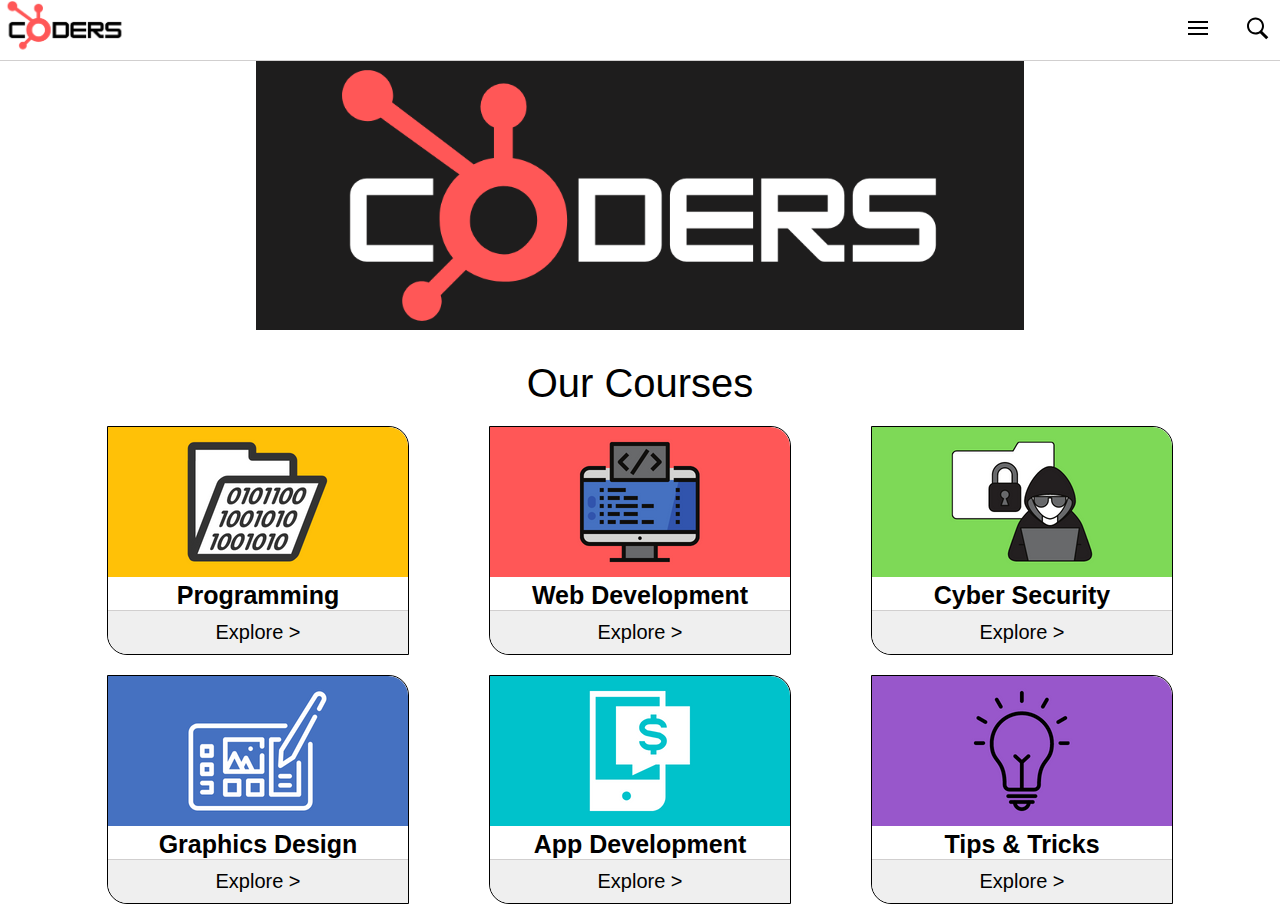
<file: index.html>
<!DOCTYPE html>
<html lang="en">
  <head>
    <meta charset="UTF-8" />
    <meta http-equiv="X-UA-Compatible" content="IE=edge" />
    <meta name="viewport" content="width=device-width, initial-scale=1.0" />
    <title>Coders Hub</title>
    <link rel="shortcut icon" href="logo1.png" type="image/x-icon">
    <link rel="stylesheet" href="CSS\nav_bar.css" />
    <link rel="stylesheet" href="CSS/dashboard_slider.css" />
    <link rel="stylesheet" href="CSS/slider-banner.css">
    <link rel="stylesheet" href="CSS/my-courses.css">
  </head>
  <style>
    * {
      margin: 0;
      padding: 0;
    }

    hr {
      border: none;
      border-bottom: 1px solid rgb(209, 207, 207);
      margin: 0px;
    }



  </style>
  </style>
  <body>
    <audio
      id="pop-sound"
      src="sounds/UI Hover (Among Us Menu Button) - Sound Effect for editing (mp3cut.net).mp3"
    ></audio>

    <nav>
      <img src="images/logo.png" alt="" />
      <div class="nav-items">
        <!-- <a onmouseover="myaudio()" href="index1.html">Home</a>
        <a onmouseover="myaudio()" href="#tutorials">Courses</a>
        <a onmouseover="myaudio()" href="#roadmap">Roadmaps</a>
        <a onmouseover="myaudio()" href="#Mentorship">Mentorship</a>
        <a onmouseover="myaudio()" href="#About">About</a>
        <a onmouseover="myaudio()" href="#contact">Contact</a> -->

        
      

    <div class="more-section">
      <div class="morebtn" onclick="hamburgerclick()" onmouseover="myaudio()">
        <svg
          xmlns="http://www.w3.org/2000/svg"
          x="0px"
          y="0px"
          width="24"
          height="24"
          viewBox="0 0 24 24"
        >
          >
          <path
            d="M 2 5 L 2 7 L 22 7 L 22 5 L 2 5 z M 2 11 L 2 13 L 22 13 L 22 11 L 2 11 z M 2 17 L 2 19 L 22 19 L 22 17 L 2 17 z"
          ></path>
        </svg>
      </div>


      <div class="more-menu" id="moremenu-id">
        <a onmouseover="myaudio()" href="index1.html" class="menu-items" >Home</a>
        <a onmouseover="myaudio()" href="#tutorials" class="menu-items">Courses</a>
        <a onmouseover="myaudio()" href="#roadmap" class="menu-items">Roadmaps</a>
        <a onmouseover="myaudio()" href="#Mentorship" class="menu-items">Mentorship</a>
        <a onmouseover="myaudio()" href="#About" class="menu-items">About</a>
        <a onmouseover="myaudio()" href="#contact" class="menu-items">Contact</a>
      </div>
    </div>

    <div class="search-bar">
          <div
            class="search-icon"
            onclick="mysearchbar()"
            onmouseover="myaudio()"
          >
            <svg
              xmlns="http://www.w3.org/2000/svg"
              fill="#000000"
              viewBox="0 0 50 50"
              width="50px"
              height="50px"
            >
              <path
                d="M 21 3 C 11.601563 3 4 10.601563 4 20 C 4 29.398438 11.601563 37 21 37 C 24.355469 37 27.460938 36.015625 30.09375 34.34375 L 42.375 46.625 L 46.625 42.375 L 34.5 30.28125 C 36.679688 27.421875 38 23.878906 38 20 C 38 10.601563 30.398438 3 21 3 Z M 21 7 C 28.199219 7 34 12.800781 34 20 C 34 27.199219 28.199219 33 21 33 C 13.800781 33 8 27.199219 8 20 C 8 12.800781 13.800781 7 21 7 Z"
              />
            </svg>
          </div>
          <div class="search-textbox">
            <input
              type="text"
              name="searchbox"
              id="search-box"
              placeholder="Search Courses..."
            />
          </div>
        </div>
    </nav>
    <hr />

    <!-- Slideshow container -->
     <div class="myslideshow">
      <div class="slideshow-container"></div>
    </div>

  <div class="courses_section">
      <h1>Our Courses</h1>
      <div class="mycourses">
        <div class="mycard">
          <div class="car_img"><img src="courses/programming.png" alt="" /></div>
          <div class="card_content">
            <h1>Programming</h1>
          </div>
          <hr />
          <button class="explorebutton">Explore ></button>
        </div>

        <div class="mycard">
          <div class="car_img"><img src="courses/Web Development.png" alt="" /></div>
          <div class="card_content">
            <h1>Web Development</h1>
          </div>
          <hr />
          <button class="explorebutton">Explore ></button>
        </div>

        <div class="mycard">
          <div class="car_img"><img src="courses/Cyber Security.png" alt="" /></div>
          <div class="card_content">
            <h1>Cyber Security</h1>
          </div>
          <hr />
          <button class="explorebutton">Explore ></button>
        </div>

        <div class="mycard">
          <div class="car_img"><img src="courses/Graphics Design.png" alt="" /></div>
          <div class="card_content">
            <h1>Graphics Design</h1>
          </div>
          <hr />

          <button class="explorebutton">Explore ></button>
        </div>

        <div class="mycard">
          <div class="car_img"><img src="courses/App Development.png" alt="" /></div>
          <div class="card_content">
            <h1>App Development</h1>
          </div>
          <hr />

          <button class="explorebutton">Explore ></button>
        </div>

        <div class="mycard">
          <div class="car_img"><img src="courses/Tips & Tricks.png" alt="" /></div>
          <div class="card_content">
            <h1>Tips & Tricks</h1>
          </div>
          <hr />

          <button class="explorebutton">Explore ></button>
        </div>
      </div>
    </div>
  </body>
  <script src="JS/audio-play.js"></script>
  <script>
    let searchbarvar = 0;
    function mysearchbar() {
      if (searchbarvar == 0) {
        document.getElementById("search-box").style.display = "flex";
        searchbarvar = 1;
      } else if (searchbarvar == 1) {
        document.getElementById("search-box").style.display = "none";
        searchbarvar = 0;
      }
    }


     let myhamburgervar = 1;
    function hamburgerclick() {
      if (myhamburgervar == 1) {
        document.getElementById("moremenu-id").style.display = "flex";
        myhamburgervar = 0;
      } else if (myhamburgervar == 0) {
        document.getElementById("moremenu-id").style.display = "none";
        myhamburgervar = 1;
      }
    }
  </script>
</html>
</file>
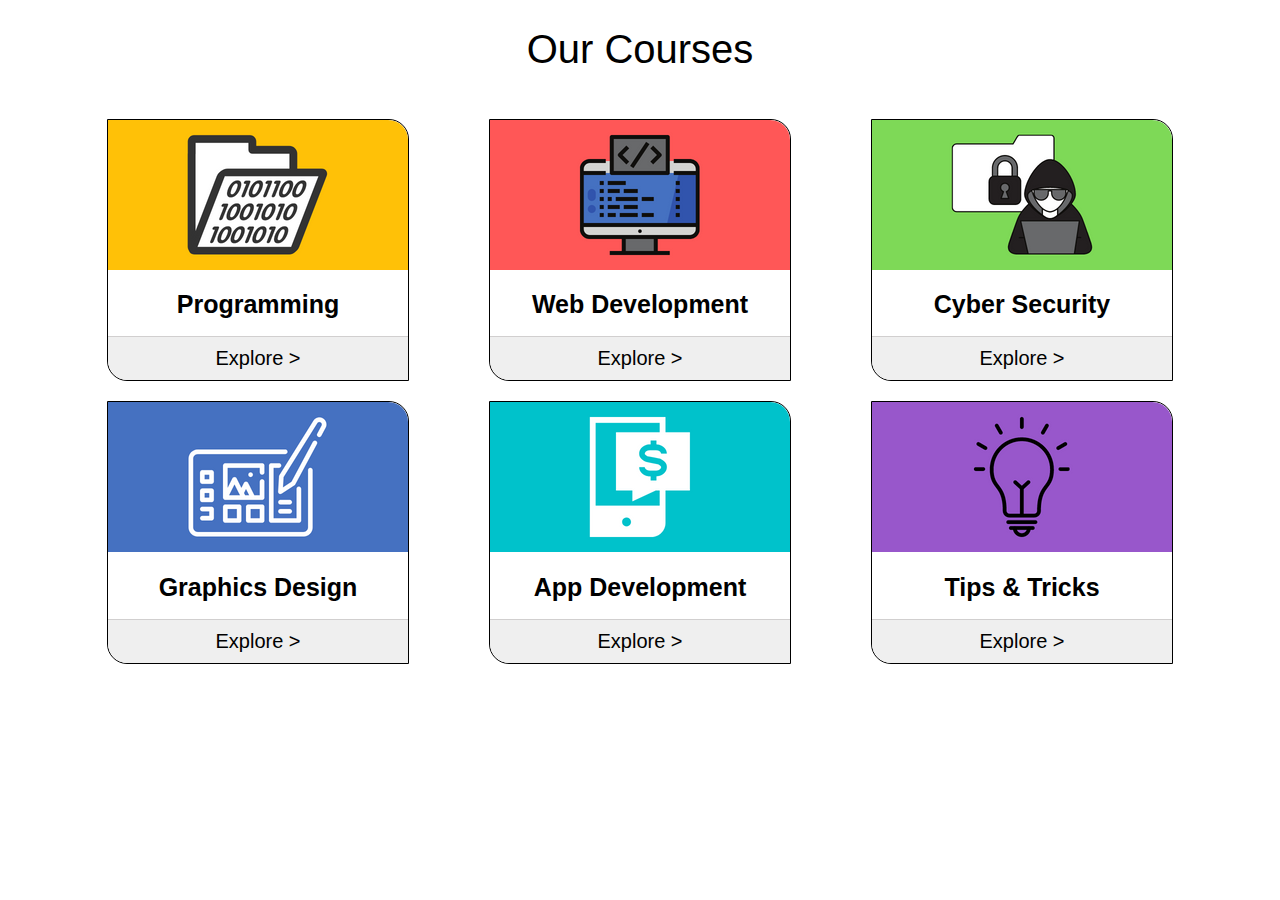
<file: courses/courses.html>
<!DOCTYPE html>
<html lang="en">
  <head>
    <meta charset="UTF-8" />
    <meta http-equiv="X-UA-Compatible" content="IE=edge" />
    <meta name="viewport" content="width=device-width, initial-scale=1.0" />
    <title>Document</title>
  </head>
  <style>
    hr {
      border: none;
      border-bottom: 1px solid rgb(209, 207, 207);
      margin: 0px;
    }

    .courses_section {
      width: 100%;
      text-align: center;
    }

    .courses_section h1 {
      font-family: -apple-system, BlinkMacSystemFont, "Segoe UI", Roboto, Oxygen,
        Ubuntu, Cantarell, "Open Sans", "Helvetica Neue", sans-serif;

      font-size: 40px;
      font-weight: 400;
    }
    .mycourses {
      padding: 10px;
      display: flex;
      flex-direction: row;
      justify-content: center;
      flex-wrap: wrap;
    }
    .mycard {
      border: 1px solid black;
      /* width: 300px; */
      /* height: 300px; */
      background-color: white;
      margin: 10px 40px;
      border-bottom-left-radius: 20px;
      border-top-right-radius: 20px;
    }

    .car_img img {
      border-top-right-radius: 20px;
    }

    .card_content {
      text-align: center;
      font-family: -apple-system, BlinkMacSystemFont, "Segoe UI", Roboto, Oxygen,
        Ubuntu, Cantarell, "Open Sans", "Helvetica Neue", sans-serif;
    }
    .card_content h1 {
      font-weight: 600;
      font-size: 25px;
    }

    .explorebutton {
      font-family: -apple-system, BlinkMacSystemFont, "Segoe UI", Roboto, Oxygen,
        Ubuntu, Cantarell, "Open Sans", "Helvetica Neue", sans-serif;
      width: 100%;
      border: none;
      font-size: 20px;
      color: black;
      border-bottom-left-radius: 20px;
      padding: 10px;
      /* background-color: rgb(249, 215, 215); */
    }

    .explorebutton:hover {
      width: 100%;
      border: none;
      font-size: 20px;
      color: rgb(255, 255, 255);
      border-bottom-left-radius: 20px;
      padding: 10px;
      background-color: #ff5757;
    }
  </style>

  <body>
    <div class="courses_section">
      <h1>Our Courses</h1>
      <div class="mycourses">
        <div class="mycard">
          <div class="car_img"><img src="programming.png" alt="" /></div>
          <div class="card_content">
            <h1>Programming</h1>
          </div>
          <hr />
          <button class="explorebutton">Explore ></button>
        </div>

        <div class="mycard">
          <div class="car_img"><img src="Web Development.png" alt="" /></div>
          <div class="card_content">
            <h1>Web Development</h1>
          </div>
          <hr />
          <button class="explorebutton">Explore ></button>
        </div>

        <div class="mycard">
          <div class="car_img"><img src="Cyber Security.png" alt="" /></div>
          <div class="card_content">
            <h1>Cyber Security</h1>
          </div>
          <hr />
          <button class="explorebutton">Explore ></button>
        </div>

        <div class="mycard">
          <div class="car_img"><img src="Graphics Design.png" alt="" /></div>
          <div class="card_content">
            <h1>Graphics Design</h1>
          </div>
          <hr />

          <button class="explorebutton">Explore ></button>
        </div>

        <div class="mycard">
          <div class="car_img"><img src="App Development.png" alt="" /></div>
          <div class="card_content">
            <h1>App Development</h1>
          </div>
          <hr />

          <button class="explorebutton">Explore ></button>
        </div>

        <div class="mycard">
          <div class="car_img"><img src="Tips & Tricks.png" alt="" /></div>
          <div class="card_content">
            <h1>Tips & Tricks</h1>
          </div>
          <hr />

          <button class="explorebutton">Explore ></button>
        </div>
      </div>
    </div>
  </body>
</html>
</file>
<file: CSS/dashboard_slider.css>
.myslideshow {
  display: flex;
  width: 100%;
  justify-content: center;
  /* padding: 20px; */
}
.slideshow-container {
  display: flex;
  width: 60%;
  height: 500px;

  justify-content: center;
  align-items: center;
  background-image: url("../slider-images/1.png");
  background-repeat: no-repeat;
  animation: 20s ease-in 1s infinite alternate both running slider;
}

@keyframes slider {
  0% {
    background-image: url("../slider-images/1.png");
  }
  20% {
    background-image: url("../slider-images/2.png");
  }
  40% {
    background-image: url("../slider-images/3.png");
  }
  60% {
    background-image: url("../slider-images/4.png");
  }
  80% {
    background-image: url("../slider-images/5.png");
  }
}
</file>
<file: CSS/slider-banner.css>
.myslideshow {
  display: flex;
  width: 100%;
  justify-content: center;
  height: auto;
}
.slideshow-container {
  display: flex;
  /* width: 80%; */
  height: 300px;

  justify-content: center;
  align-items: center;
  background-image: url("../slider-images/1.png");
  background-repeat: no-repeat;
  background-size: contain;
  animation: 3s ease-in 1s infinite alternate both running slider;
}

@keyframes slider {
  0% {
    background-image: url("../slider-images/1.png");
  }
  20% {
    background-image: url("../slider-images/2.png");
  }
  40% {
    background-image: url("../slider-images/3.png");
  }
  60% {
    background-image: url("../slider-images/4.png");
  }
  80% {
    background-image: url("../slider-images/5.png");
  }
}

@media (max-width: 1200px) {
  .slideshow-container {
    height: 280px;
  }
}

@media (max-width: 1000px) {
  .slideshow-container {
    height: 250px;
  }
}

@media (max-width: 900px) {
  .slideshow-container {
    height: 320px;

    width: 100%;
  }
}

@media (max-width: 600px) {
  .slideshow-container {
    height: 280px;
  }
}

@media (max-width: 600px) {
  .slideshow-container {
    height: 220px;
  }
}

@media (max-width: 500px) {
  .slideshow-container {
    height: 180px;
  }
}

@media (max-width: 400px) {
  .slideshow-container {
    height: 150px;
  }
}
</file>
<file: CSS/my-courses.css>
hr {
  border: none;
  border-bottom: 1px solid rgb(209, 207, 207);
  margin: 0px;
}

.courses_section {
  width: 100%;
  text-align: center;
}

.courses_section h1 {
  font-family: -apple-system, BlinkMacSystemFont, "Segoe UI", Roboto, Oxygen,
    Ubuntu, Cantarell, "Open Sans", "Helvetica Neue", sans-serif;

  font-size: 40px;
  font-weight: 400;
}
.mycourses {
  padding: 10px 40px;
  display: flex;
  flex-direction: row;
  justify-content: center;
  flex-wrap: wrap;
}
.mycard {
  border: 1px solid black;
  /* width: 300px; */
  /* height: 300px; */
  background-color: white;
  margin: 10px 40px;
  border-bottom-left-radius: 20px;
  border-top-right-radius: 20px;
}

.car_img img {
  border-top-right-radius: 20px;
}

.card_content {
  text-align: center;
  font-family: -apple-system, BlinkMacSystemFont, "Segoe UI", Roboto, Oxygen,
    Ubuntu, Cantarell, "Open Sans", "Helvetica Neue", sans-serif;
}
.card_content h1 {
  font-weight: 600;
  font-size: 25px;
}

.explorebutton {
  font-family: -apple-system, BlinkMacSystemFont, "Segoe UI", Roboto, Oxygen,
    Ubuntu, Cantarell, "Open Sans", "Helvetica Neue", sans-serif;
  width: 100%;
  border: none;
  font-size: 20px;
  color: black;
  border-bottom-left-radius: 20px;
  padding: 10px;
  /* background-color: rgb(249, 215, 215); */
}

.explorebutton:hover {
  width: 100%;
  border: none;
  font-size: 20px;
  color: rgb(255, 255, 255);
  border-bottom-left-radius: 20px;
  padding: 10px;
  background-color: #ff5757;
}

@media (max-width: 900px) {
  .mycourses {
    padding: 10px;
  }
}
</file>
